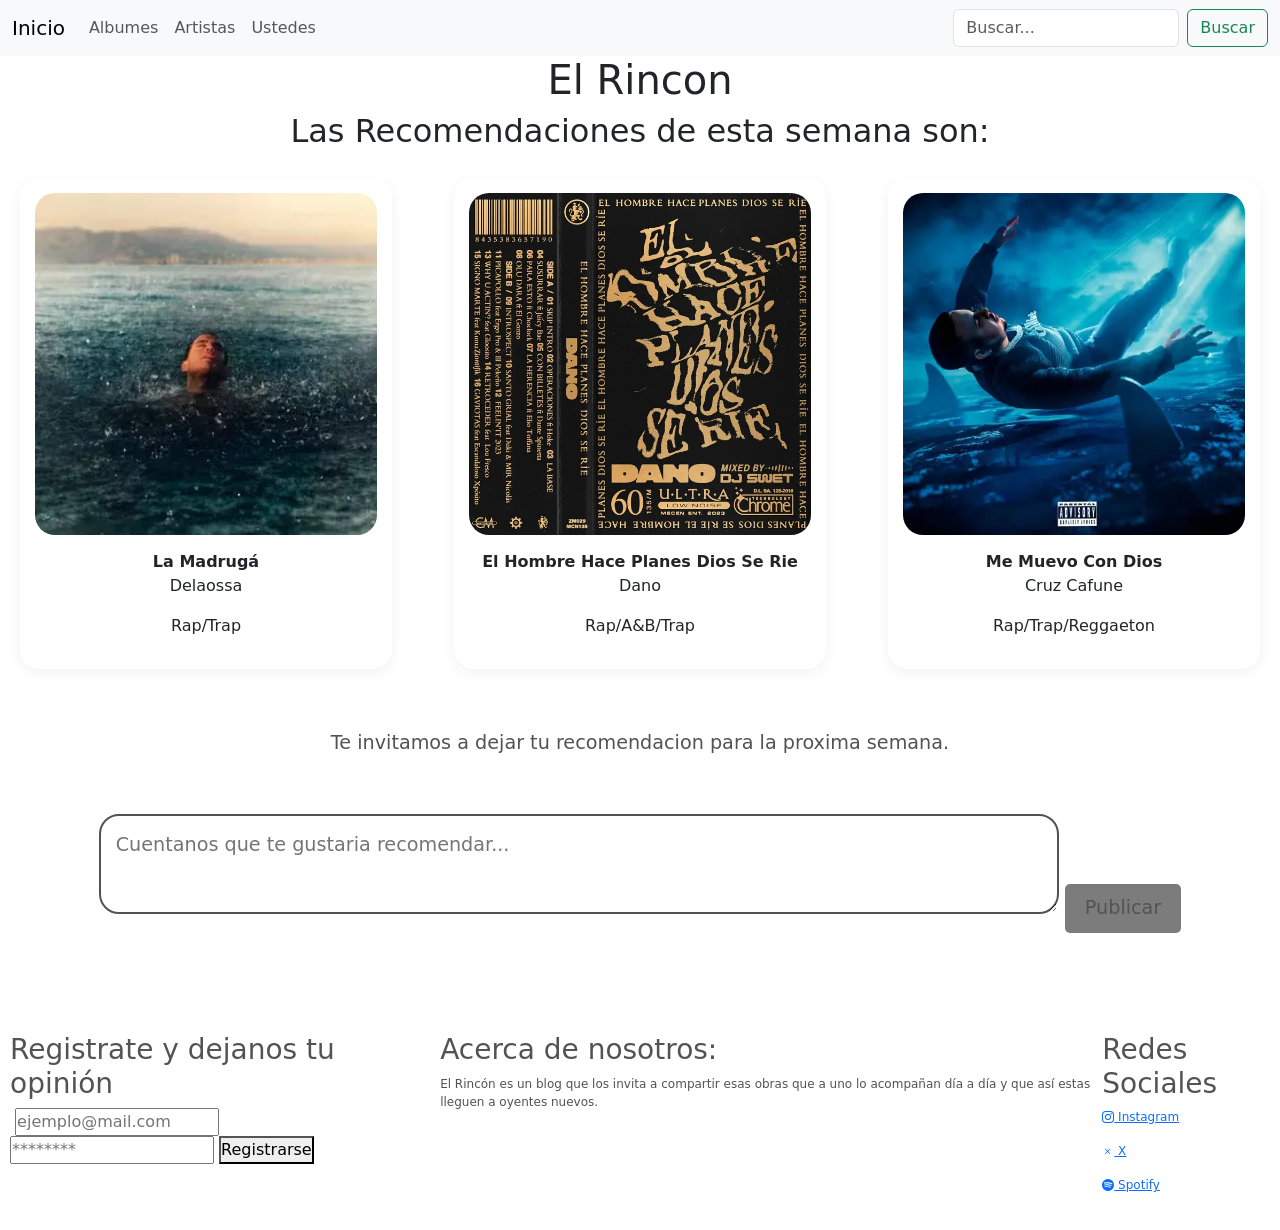
<file: index.html>
<!DOCTYPE html>
<html lang="en">
<head>
    <meta charset="UTF-8">
    <meta name="viewport" content="width=device-width, initial-scale=1.0">
    <title>El Rincón</title>
    <link rel="stylesheet" href="css/main.css">
     <link href="https://cdn.jsdelivr.net/npm/bootstrap@5.3.8/dist/css/bootstrap.min.css" rel="stylesheet" integrity="sha384-sRIl4kxILFvY47J16cr9ZwB07vP4J8+LH7qKQnuqkuIAvNWLzeN8tE5YBujZqJLB" crossorigin="anonymous">
    <link rel="stylesheet" href="https://cdn.jsdelivr.net/npm/bootstrap-icons@1.11.3/font/bootstrap-icons.css">
</head>
<body>
     
        <header>
            <nav class="navbar navbar-expand-lg bg-body-tertiary">
  <div class="container-fluid">
    <a class="navbar-brand" href="index.html">Inicio</a>
    <button class="navbar-toggler" type="button" data-bs-toggle="collapse" data-bs-target="#navbarSupportedContent" aria-controls="navbarSupportedContent" aria-expanded="false" aria-label="Toggle navigation">
      <span class="navbar-toggler-icon"></span>
    </button>
    <div class="collapse navbar-collapse" id="navbarSupportedContent">
      <ul class="navbar-nav me-auto mb-2 mb-lg-0">
        <li class="nav-item">
          <a class="nav-link" href="pages/albumes.html">Albumes</a>
        </li>
      
        <li class="nav-item">
          <a class="nav-link" href="pages/artistas.html">Artistas</a>
        </li>
        <li class="nav-item">
          <a class="nav-link" aria-current="page" href="pages/ustedes.html">Ustedes</a>
        </li>
      </ul>
      <form class="d-flex" role="search">
        <input class="form-control me-2" type="search" placeholder="Buscar..." aria-label="Search"/>
        <button class="btn btn-outline-success" type="submit">Buscar</button>
      </form>
    </div>
  </div>
</nav>
  
    <!-- titulo y sub titulo -->
    <h1 class="tracking-in-expand">El Rincon</h1>
    <h2 class="tracking-in-expand" >Las Recomendaciones de esta semana son:</h2>
</header>
    
<main>
 <!--albumes recomendados de la semana-->
  <section>
      <article class="album">
      <a href="pages/albumes/dela.html"><img src="img/dela.webp" alt="Album de Delaossa"> </a>
      <strong>La Madrugá</strong>
      <p>Delaossa</p>
      <p>Rap/Trap</p>
      </article>

      <article class="album">
      <a href="pages/albumes/dano.html"><img src="img/dano.webp" alt="Album de Dano"></a>
      <strong>El Hombre Hace Planes Dios Se Rie </strong>
      <p>Dano</p>
      <p>Rap/A&B/Trap</p>
    </article>
       <article class="album"> 
      <a href="pages/albumes/cruz.html"><img src="img/cruz.webp" alt="Album de Cafune"></a>
      <strong>Me Muevo Con Dios</strong>
      <p>Cruz Cafune</p>
      <p>Rap/Trap/Reggaeton</p>
  </article>
  </section>
</main> 

<div class="comentarios"> 
<p> Te invitamos a dejar tu recomendacion para la proxima semana. </p>
      
 <form class="comentarios">
 <textarea placeholder="Cuentanos que te gustaria recomendar... "></textarea>
 <button>Publicar</button>
</form>
</div>

<!-- Pie de pagina --> 
<footer>

  <div class="registro">
  <h3>Registrate y dejanos tu opinión</h3>
  <label for="email"></label>
  <input type="email" id="email" name="email" placeholder="ejemplo@mail.com" required>
  <label for="password"></label>
  <input type="password" id="password" name="password" placeholder="********" required>

  <button type="submit">Registrarse</button>
      </div>

</div>
<div class="info">
<h3>Acerca de nosotros:</h3>
<p>El Rincón es un blog que los invita a compartir esas obras que a uno lo acompañan día a día y que así estas lleguen a oyentes nuevos.
</p>
</div>
<div class="redes-sociales">
    <h3> Redes Sociales</h3 >
 <p>
  <a href="https://www.instagram.com/nach.ve" target="_blank">
<i class="bi bi-instagram"></i> Instagram
</a>
 </p>   
<p>
  <a href="https://x.com/veliznacho" target="_blank">
 <i class="bi bi-x"></i> X
</a>
</p>
<p> 
  <a href="https://open.spotify.com/intl-es/album/3Au0IW8JlUTwsvT4Ym6yL7?si=LstodeD1QRaUoXpnEcf9bw" target="_blank">
<i class="bi bi-spotify"></i> Spotify
</a>
</p>

</div>
</footer> 
 <script src="https://cdn.jsdelivr.net/npm/bootstrap@5.3.8/dist/js/bootstrap.bundle.min.js" integrity="sha384-FKyoEForCGlyvwx9Hj09JcYn3nv7wiPVlz7YYwJrWVcXK/BmnVDxM+D2scQbITxI" crossorigin="anonymous"></script>
</body>
</html>
</file>
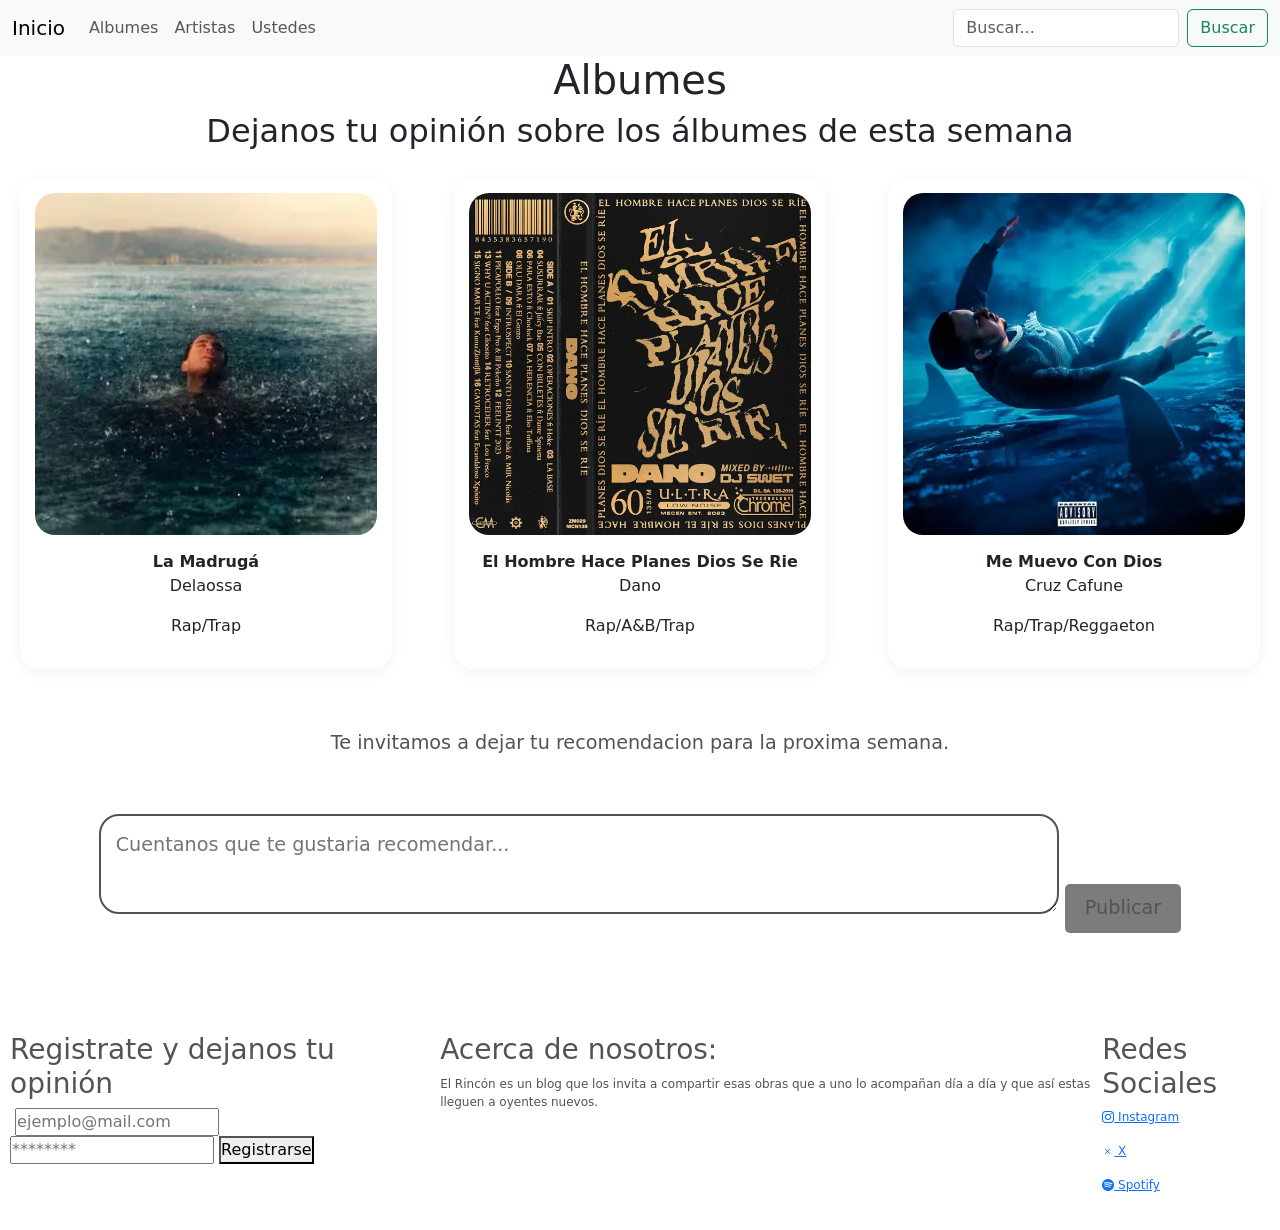
<file: pages/albumes.html>
<!DOCTYPE html>
<html lang="en">
<head>
    <meta charset="UTF-8">
    <meta name="viewport" content="width=device-width, initial-scale=1.0">
    <title>El Rincón</title> 
         <link rel="stylesheet" href="../css/main.css"> 
    <link href="https://cdn.jsdelivr.net/npm/bootstrap@5.3.8/dist/css/bootstrap.min.css" rel="stylesheet" integrity="sha384-sRIl4kxILFvY47J16cr9ZwB07vP4J8+LH7qKQnuqkuIAvNWLzeN8tE5YBujZqJLB" crossorigin="anonymous">
          <link rel="stylesheet" href="https://cdn.jsdelivr.net/npm/bootstrap-icons@1.11.3/font/bootstrap-icons.css">

</head>
<body>
        <header>
         <nav class="navbar navbar-expand-lg bg-body-tertiary">
  <div class="container-fluid">
    <a class="navbar-brand" href="../index.html">Inicio</a>
    <button class="navbar-toggler" type="button" data-bs-toggle="collapse" data-bs-target="#navbarSupportedContent" aria-controls="navbarSupportedContent" aria-expanded="false" aria-label="Toggle navigation">
      <span class="navbar-toggler-icon"></span>
    </button>
    <div class="collapse navbar-collapse" id="navbarSupportedContent">
      <ul class="navbar-nav me-auto mb-2 mb-lg-0">
        <li class="nav-item">
          <a class="nav-link" href="albumes.html">Albumes</a>
        </li>
      
        <li class="nav-item">
          <a class="nav-link" href="artistas.html">Artistas</a>
        </li>
        <li class="nav-item">
          <a class="nav-link" aria-current="page" href="ustedes.html">Ustedes</a>
        </li>
      </ul>
      <form class="d-flex" role="search">
        <input class="form-control me-2" type="search" placeholder="Buscar..." aria-label="Search"/>
        <button class="btn btn-outline-success" type="submit">Buscar</button>
      </form>
    </div>
  </div>
</nav>
    <h1  class="tracking-in-expand">Albumes</h1>
    <h2 class="tracking-in-expand"  >Dejanos tu opinión sobre los álbumes de esta semana</h2>
</header>
    
<main>
 <!--albumes recomendados de la semana-->
  <section>
      <article class="album">
      <a href="albumes/dela.html"><img src="../img/dela.webp" alt="Album de Delaossa"> </a>
      <strong>La Madrugá</strong>
      <p>Delaossa</p>
      <p>Rap/Trap</p>
      </article>

      <article class="album">
      <a href="albumes/dano.html"><img src="../img/dano.webp" alt="Album de Dano"></a>
      <strong>El Hombre Hace Planes Dios Se Rie </strong>
      <p>Dano</p>
      <p>Rap/A&B/Trap</p>
    </article>
       <article class="album"> 
      <a href="albumes/cruz.html"><img src="../img/cruz.webp" alt="Album de Cafune"></a>
      <strong>Me Muevo Con Dios</strong>
      <p>Cruz Cafune</p>
      <p>Rap/Trap/Reggaeton</p>
  </article>
  </section>
</main> 

<div class="comentarios"> 
<p> Te invitamos a dejar tu recomendacion para la proxima semana. </p>
      
 <form class="comentarios">
 <textarea placeholder="Cuentanos que te gustaria recomendar... "></textarea>
 <button>Publicar</button>
</form>
</div>

<!-- Pie de pagina --> 
<footer>

  <div class="registro">
  <h3>Registrate y dejanos tu opinión</h3>
  <label for="email"></label>
  <input type="email" id="email" name="email" placeholder="ejemplo@mail.com" required>
  <label for="password"></label>
  <input type="password" id="password" name="password" placeholder="********" required>

  <button type="submit">Registrarse</button>
      </div>

</div>
<div class="info">
<h3>Acerca de nosotros:</h3>
<p>El Rincón es un blog que los invita a compartir esas obras que a uno lo acompañan día a día y que así estas lleguen a oyentes nuevos.
</p>
</div>
<div class="redes-sociales">
    <h3> Redes Sociales</h3 >
 <p>
  <a href="https://www.instagram.com/nach.ve" target="_blank">
<i class="bi bi-instagram"></i> Instagram
</a>
 </p>   
<p>
  <a href="https://x.com/veliznacho" target="_blank">
 <i class="bi bi-x"></i> X
</a>
</p>
<p> 
  <a href="https://open.spotify.com/intl-es/album/3Au0IW8JlUTwsvT4Ym6yL7?si=LstodeD1QRaUoXpnEcf9bw" target="_blank">
<i class="bi bi-spotify"></i> Spotify
</a>
</p>

</div>
</footer> 
 <script src="https://cdn.jsdelivr.net/npm/bootstrap@5.3.8/dist/js/bootstrap.bundle.min.js" integrity="sha384-FKyoEForCGlyvwx9Hj09JcYn3nv7wiPVlz7YYwJrWVcXK/BmnVDxM+D2scQbITxI" crossorigin="anonymous"></script>
</body>
</html>
</file>
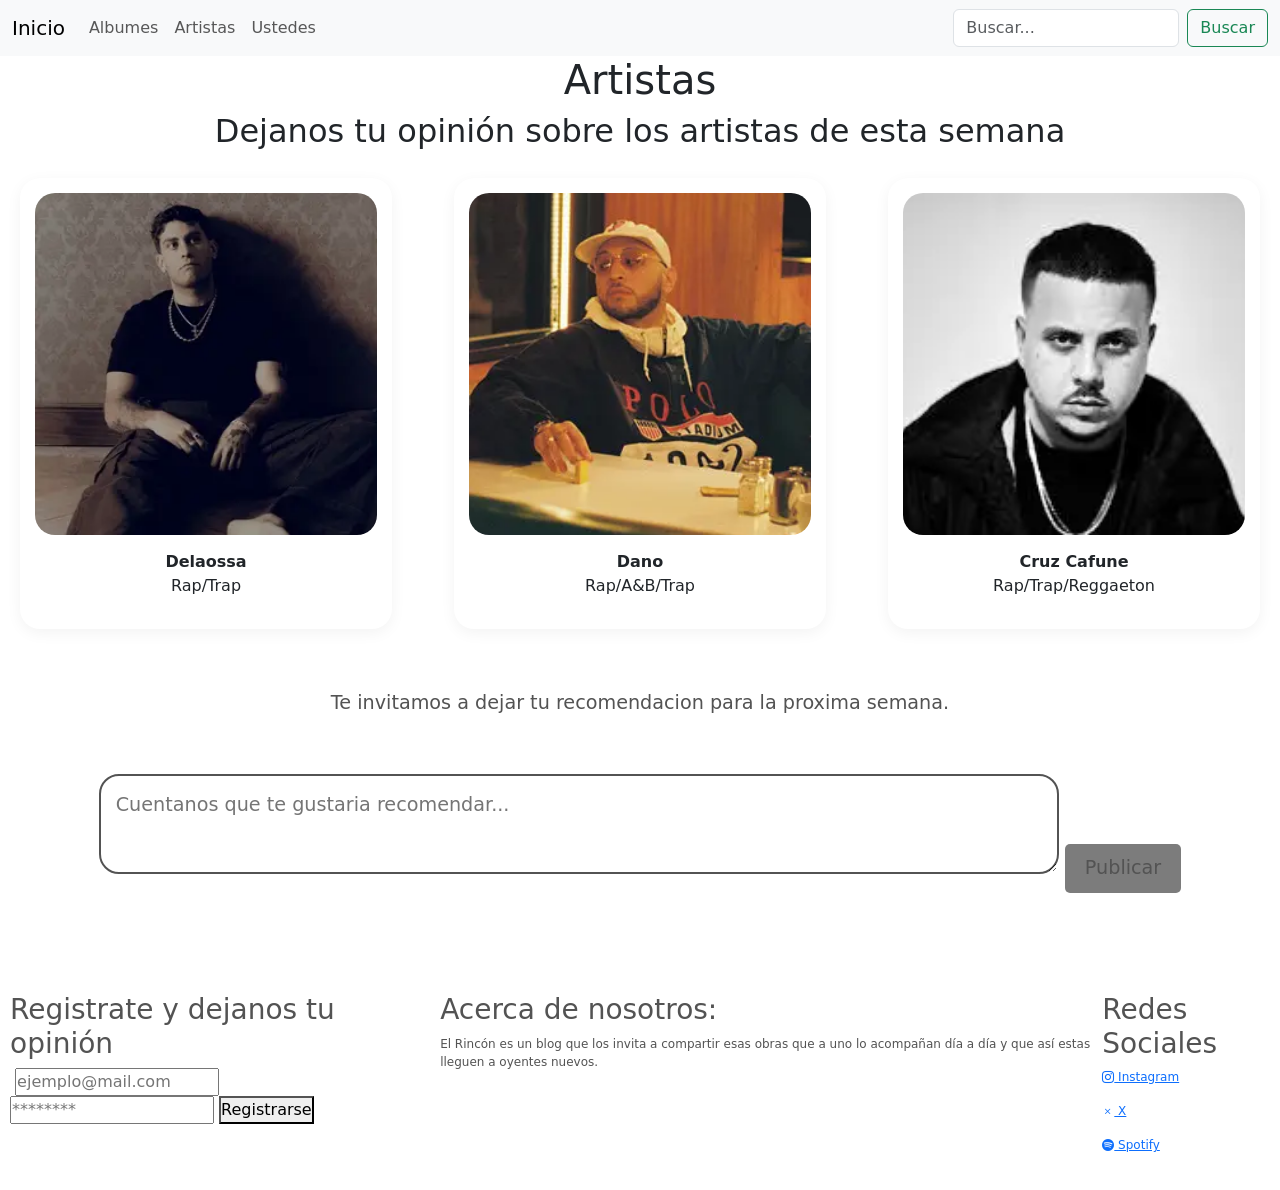
<file: pages/artistas.html>
<!DOCTYPE html>
<html lang="en">
<head>
    <meta charset="UTF-8">
    <meta name="viewport" content="width=device-width, initial-scale=1.0">
    <title>El Rincón</title> 
       <link rel="stylesheet" href="../css/main.css"> 
       <link href="https://cdn.jsdelivr.net/npm/bootstrap@5.3.8/dist/css/bootstrap.min.css" rel="stylesheet" integrity="sha384-sRIl4kxILFvY47J16cr9ZwB07vP4J8+LH7qKQnuqkuIAvNWLzeN8tE5YBujZqJLB" crossorigin="anonymous">
       <link rel="stylesheet" href="https://cdn.jsdelivr.net/npm/bootstrap-icons@1.11.3/font/bootstrap-icons.css">
   
</head>
<body>
        <header>
            <nav class="navbar navbar-expand-lg bg-body-tertiary">
  <div class="container-fluid">
    <a class="navbar-brand" href="../index.html">Inicio</a>
    <button class="navbar-toggler" type="button" data-bs-toggle="collapse" data-bs-target="#navbarSupportedContent" aria-controls="navbarSupportedContent" aria-expanded="false" aria-label="Toggle navigation">
      <span class="navbar-toggler-icon"></span>
    </button>
    <div class="collapse navbar-collapse" id="navbarSupportedContent">
      <ul class="navbar-nav me-auto mb-2 mb-lg-0">
        <li class="nav-item">
          <a class="nav-link" href="albumes.html">Albumes</a>
        </li>
      
        <li class="nav-item">
          <a class="nav-link" href="artistas.html">Artistas</a>
        </li>
        <li class="nav-item">
          <a class="nav-link" aria-current="page" href="ustedes.html">Ustedes</a>
        </li>
      </ul>
      <form class="d-flex" role="search">
        <input class="form-control me-2" type="search" placeholder="Buscar..." aria-label="Search"/>
        <button class="btn btn-outline-success" type="submit">Buscar</button>
      </form>
    </div>
  </div>
</nav>
  
    <h1 class="tracking-in-expand">Artistas</h1>
    <h2 class="tracking-in-expand">Dejanos tu opinión sobre los artistas de esta semana</h2>
</header>
    
<main>
 <!--albumes recomendados de la semana-->
  <section>
      <article class="artista">
      <a href="artistas/delaossa.html"><img src="../img/delaossa.webp" alt="perfil de Delaossa"> </a>
      <strong>Delaossa</strong>
      <p>Rap/Trap</p>
      </article>

      <article class="artista">
      <a href="artistas/dano.html"><img src="../img/artistadano.webp" alt="perfil de Dano"></a>
      <strong>Dano</strong>
      <p>Rap/A&B/Trap</p>
    </article>
       <article class="artista"> 
      <a href="artistas/cruzcafune.html"><img src="../img/cruzcafune.webp" alt="perfil de Cruz Cafune"></a>
      <strong>Cruz Cafune</strong>
     
      <p>Rap/Trap/Reggaeton</p>
  </article>
  </section>
</main> 

<div class="comentarios"> 
<p> Te invitamos a dejar tu recomendacion para la proxima semana. </p>
      
 <form class="comentarios">
 <textarea placeholder="Cuentanos que te gustaria recomendar... "></textarea>
 <button>Publicar</button>
</form>
</div>

<!-- Pie de pagina --> 
<footer>

  <div class="registro">
  <h3>Registrate y dejanos tu opinión</h3>
  <label for="email"></label>
  <input type="email" id="email" name="email" placeholder="ejemplo@mail.com" required>
  <label for="password"></label>
  <input type="password" id="password" name="password" placeholder="********" required>

  <button type="submit">Registrarse</button>
      </div>

</div>
<div class="info">
<h3>Acerca de nosotros:</h3>
<p>El Rincón es un blog que los invita a compartir esas obras que a uno lo acompañan día a día y que así estas lleguen a oyentes nuevos.
</p>
</div>
<div class="redes-sociales">
    <h3> Redes Sociales</h3 >
 <p>
  <a href="https://www.instagram.com/nach.ve" target="_blank">
<i class="bi bi-instagram"></i> Instagram
</a>
 </p>   
<p>
  <a href="https://x.com/veliznacho" target="_blank">
 <i class="bi bi-x"></i> X
</a>
</p>
<p> 
  <a href="https://open.spotify.com/intl-es/album/3Au0IW8JlUTwsvT4Ym6yL7?si=LstodeD1QRaUoXpnEcf9bw" target="_blank">
<i class="bi bi-spotify"></i> Spotify
</a>
</p>

</div>
</footer> 
 <script src="https://cdn.jsdelivr.net/npm/bootstrap@5.3.8/dist/js/bootstrap.bundle.min.js" integrity="sha384-FKyoEForCGlyvwx9Hj09JcYn3nv7wiPVlz7YYwJrWVcXK/BmnVDxM+D2scQbITxI" crossorigin="anonymous"></script>
</body>
</html>
</file>
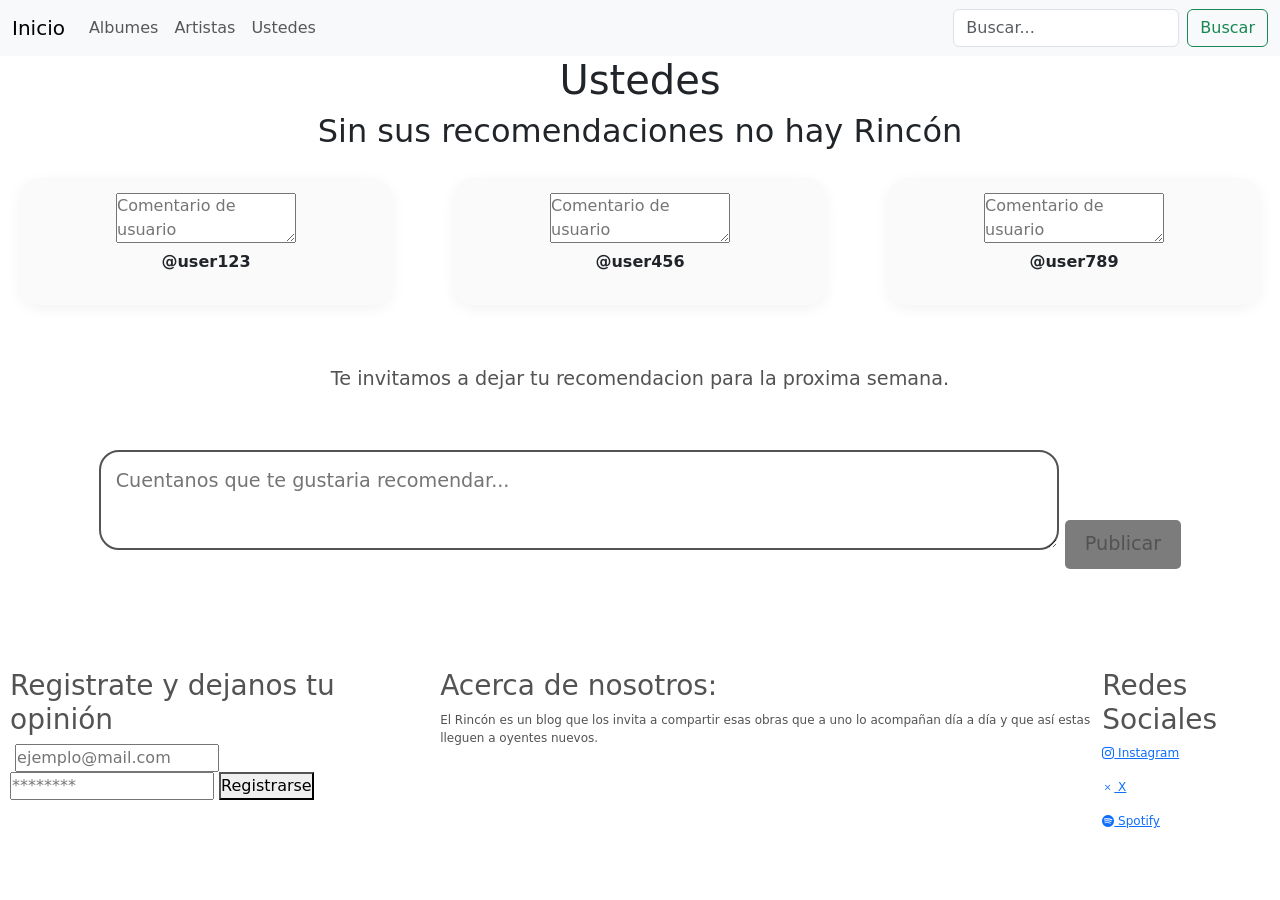
<file: pages/ustedes.html>
<!DOCTYPE html>
<html lang="en">
<head>
    <meta charset="UTF-8">
    <meta name="viewport" content="width=device-width, initial-scale=1.0">
    <title>El Rincón</title>
     <link rel="stylesheet" href="../css/main.css"> 
    <link href="https://cdn.jsdelivr.net/npm/bootstrap@5.3.8/dist/css/bootstrap.min.css" rel="stylesheet" integrity="sha384-sRIl4kxILFvY47J16cr9ZwB07vP4J8+LH7qKQnuqkuIAvNWLzeN8tE5YBujZqJLB" crossorigin="anonymous">
    <link rel="stylesheet" href="https://cdn.jsdelivr.net/npm/bootstrap-icons@1.11.3/font/bootstrap-icons.css">
</head>
<body>
        <header>
    <nav class="navbar navbar-expand-lg bg-body-tertiary">
  <div class="container-fluid">
    <a class="navbar-brand" href="../index.html">Inicio</a>
    <button class="navbar-toggler" type="button" data-bs-toggle="collapse" data-bs-target="#navbarSupportedContent" aria-controls="navbarSupportedContent" aria-expanded="false" aria-label="Toggle navigation">
      <span class="navbar-toggler-icon"></span>
    </button>
    <div class="collapse navbar-collapse" id="navbarSupportedContent">
      <ul class="navbar-nav me-auto mb-2 mb-lg-0">
        <li class="nav-item">
          <a class="nav-link" href="albumes.html">Albumes</a>
        </li>
      
        <li class="nav-item">
          <a class="nav-link" href="artistas.html">Artistas</a>
        </li>
        <li class="nav-item">
          <a class="nav-link" aria-current="page" href="ustedes.html">Ustedes</a>
        </li>
      </ul>
      <form class="d-flex" role="search">
        <input class="form-control me-2" type="search" placeholder="Buscar..." aria-label="Search"/>
        <button class="btn btn-outline-success" type="submit">Buscar</button>
      </form>
    </div>
  </div>
</nav>
    <h1 class="tracking-in-expand">Ustedes</h1>
    <h2 class="tracking-in-expand">Sin sus recomendaciones no hay Rincón</h2>
</header>
    
<main>
 <!--recomendaciones de usuarios-->
  <section>
      <article class="comentarios-usuarios">
      <textarea placeholder="Comentario de usuario"></textarea>
      <p> <strong>@user123</strong> </p>
      </article>

     <article class="comentarios-usuarios">
      <textarea placeholder="Comentario de usuario"></textarea>
      <p> <strong>@user456</strong> </p>
      </article>

      <article class="comentarios-usuarios">
      <textarea placeholder="Comentario de usuario"></textarea>
      <p> <strong>@user789</strong> </p>
      </article>


  </section>
</main> 

<div class="comentarios"> 
<p> Te invitamos a dejar tu recomendacion para la proxima semana. </p>
      
 <form class="comentarios">
 <textarea placeholder="Cuentanos que te gustaria recomendar... "></textarea>
 <button>Publicar</button>
</form>
</div>

<!-- Pie de pagina --> 
<footer>

  <div class="registro">
  <h3>Registrate y dejanos tu opinión</h3>
  <label for="email"></label>
  <input type="email" id="email" name="email" placeholder="ejemplo@mail.com" required>
  <label for="password"></label>
  <input type="password" id="password" name="password" placeholder="********" required>

  <button type="submit">Registrarse</button>
      </div>

</div>
<div class="info">
<h3>Acerca de nosotros:</h3>
<p>El Rincón es un blog que los invita a compartir esas obras que a uno lo acompañan día a día y que así estas lleguen a oyentes nuevos.
</p>
</div>
<div class="redes-sociales">
    <h3> Redes Sociales</h3 >
 <p>
  <a href="https://www.instagram.com/nach.ve" target="_blank">
<i class="bi bi-instagram"></i> Instagram
</a>
 </p>   
<p>
  <a href="https://x.com/veliznacho" target="_blank">
 <i class="bi bi-x"></i> X
</a>
</p>
<p> 
  <a href="https://open.spotify.com/intl-es/album/3Au0IW8JlUTwsvT4Ym6yL7?si=LstodeD1QRaUoXpnEcf9bw" target="_blank">
<i class="bi bi-spotify"></i> Spotify
</a>
</p>

</div>
</footer> 
 <script src="https://cdn.jsdelivr.net/npm/bootstrap@5.3.8/dist/js/bootstrap.bundle.min.js" integrity="sha384-FKyoEForCGlyvwx9Hj09JcYn3nv7wiPVlz7YYwJrWVcXK/BmnVDxM+D2scQbITxI" crossorigin="anonymous"></script>
</body>
</html>
</file>
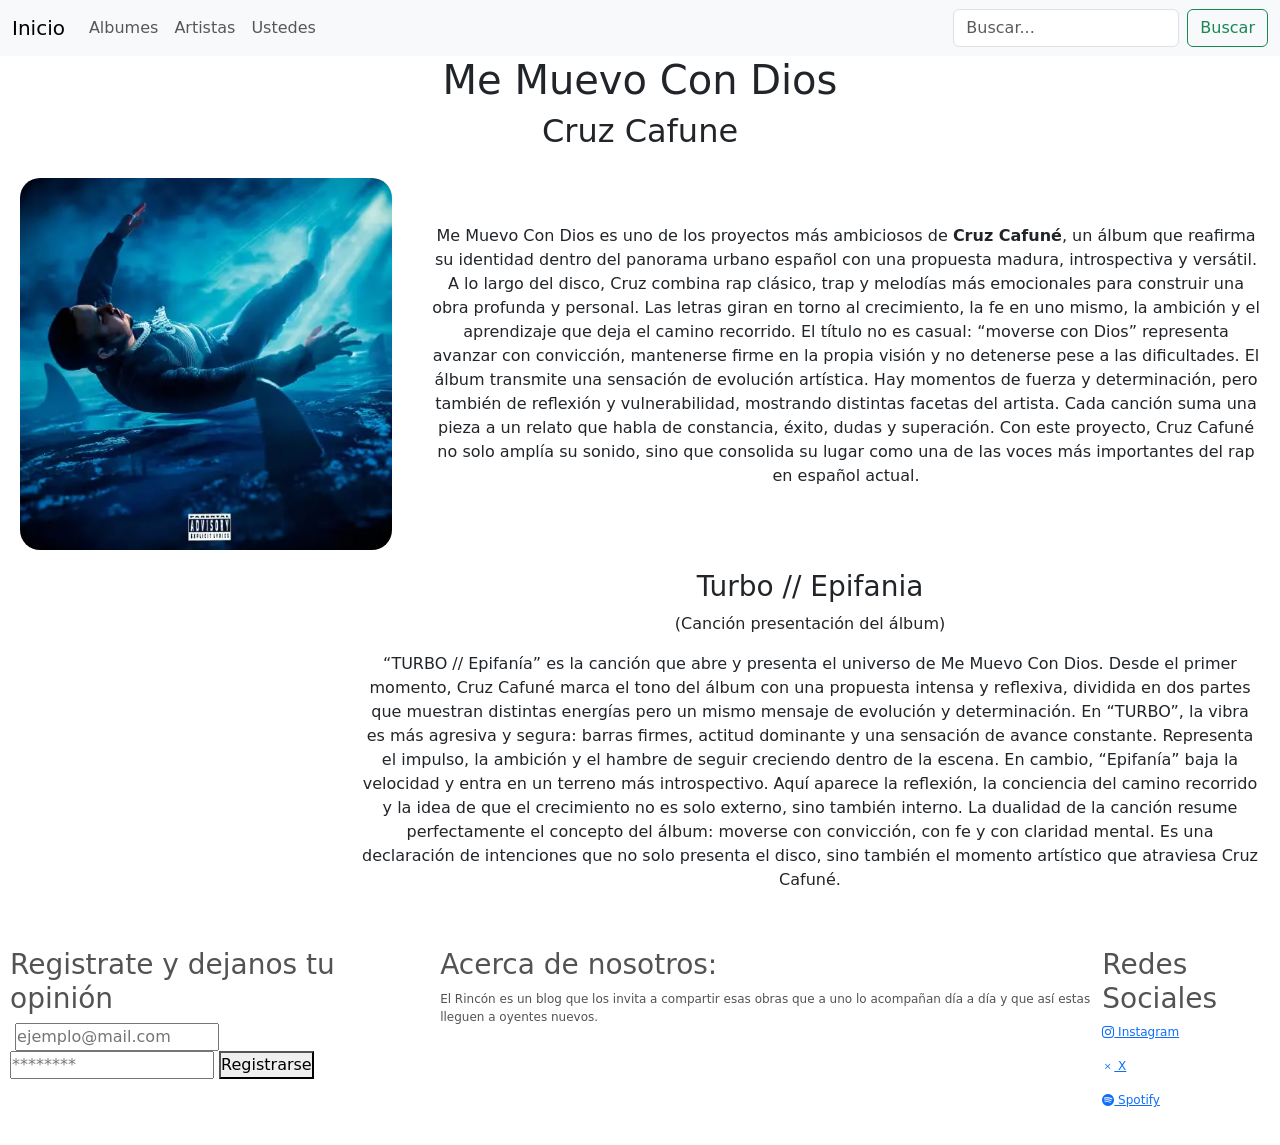
<file: pages/albumes/cruz.html>
<!DOCTYPE html>
<html lang="en">
<head>
    <meta charset="UTF-8">
    <meta name="viewport" content="width=device-width, initial-scale=1.0">
    <title>El Rincon</title> 
    <link rel="stylesheet" href="../../css/main.css">
    <link href="https://cdn.jsdelivr.net/npm/bootstrap@5.3.8/dist/css/bootstrap.min.css" rel="stylesheet" integrity="sha384-sRIl4kxILFvY47J16cr9ZwB07vP4J8+LH7qKQnuqkuIAvNWLzeN8tE5YBujZqJLB" crossorigin="anonymous">
          <link rel="stylesheet" href="https://cdn.jsdelivr.net/npm/bootstrap-icons@1.11.3/font/bootstrap-icons.css">

</head>
<body>
  <nav class="navbar navbar-expand-lg bg-body-tertiary">
  <div class="container-fluid">
    <a class="navbar-brand" href="../../index.html">Inicio</a>
    <button class="navbar-toggler" type="button" data-bs-toggle="collapse" data-bs-target="#navbarSupportedContent" aria-controls="navbarSupportedContent" aria-expanded="false" aria-label="Toggle navigation">
      <span class="navbar-toggler-icon"></span>
    </button>
    <div class="collapse navbar-collapse" id="navbarSupportedContent">
      <ul class="navbar-nav me-auto mb-2 mb-lg-0">
        <li class="nav-item">
          <a class="nav-link" href="../albumes.html">Albumes</a>
        </li>
      
        <li class="nav-item">
          <a class="nav-link" href="../artistas.html">Artistas</a>
        </li>
        <li class="nav-item">
          <a class="nav-link" aria-current="page" href="../ustedes.html">Ustedes</a>
        </li>
      </ul>
      <form class="d-flex" role="search">
        <input class="form-control me-2" type="search" placeholder="Buscar..." aria-label="Search"/>
        <button class="btn btn-outline-success" type="submit">Buscar</button>
      </form>
    </div>
  </div>
</nav>

</nav>

  <header class="page-album">
    <h1 class="tracking-in-expand">Me Muevo Con Dios</h1>
    <h2 class="tracking-in-expand">Cruz Cafune</h2>
  </header>
<main>
  <section class="page-album">
  <!-- Portada de album y texto presentacion --> 

    <div class="info-album">

      <img src="../../img/cruz.webp"
           alt="Portada del álbum Me Muevo Con Dios de Cruz Cafune">

      <div class="texto-album">
        <p>
          Me Muevo Con Dios es uno de los proyectos más ambiciosos de <strong>Cruz Cafuné</strong>, un álbum que reafirma su identidad dentro del panorama urbano español con una propuesta madura, introspectiva y versátil.
A lo largo del disco, Cruz combina rap clásico, trap y melodías más emocionales para construir una obra profunda y personal. Las letras giran en torno al crecimiento, la fe en uno mismo, la ambición y el aprendizaje que deja el camino recorrido. El título no es casual: “moverse con Dios” representa avanzar con convicción, mantenerse firme en la propia visión y no detenerse pese a las dificultades.
El álbum transmite una sensación de evolución artística. Hay momentos de fuerza y determinación, pero también de reflexión y vulnerabilidad, mostrando distintas facetas del artista. Cada canción suma una pieza a un relato que habla de constancia, éxito, dudas y superación.
Con este proyecto, Cruz Cafuné no solo amplía su sonido, sino que consolida su lugar como una de las voces más importantes del rap en español actual.
      </div>

    </div>
<!-- video y texto presentacion --> 
    <div class="info-album">

      <iframe  
      src="https://www.youtube.com/embed/1Gug_Ezff0M?si=leKX_pK40feYtrJD" 
      title="YouTube video player" 
      frameborder="0" 
      allow="accelerometer; autoplay; clipboard-write; encrypted-media; gyroscope; picture-in-picture; web-share" 
      referrerpolicy="strict-origin-when-cross-origin" 
      allowfullscreen>

      </iframe>

      <div class="texto-video">
        <h3>Turbo // Epifania</h3>
        <p class="subtitulo">(Canción presentación del álbum)</p>

        <p>
     “TURBO // Epifanía” es la canción que abre y presenta el universo de Me Muevo Con Dios. Desde el primer momento, Cruz Cafuné marca el tono del álbum con una propuesta intensa y reflexiva, dividida en dos partes que muestran distintas energías pero un mismo mensaje de evolución y determinación.
En “TURBO”, la vibra es más agresiva y segura: barras firmes, actitud dominante y una sensación de avance constante. Representa el impulso, la ambición y el hambre de seguir creciendo dentro de la escena.
En cambio, “Epifanía” baja la velocidad y entra en un terreno más introspectivo. Aquí aparece la reflexión, la conciencia del camino recorrido y la idea de que el crecimiento no es solo externo, sino también interno.
La dualidad de la canción resume perfectamente el concepto del álbum: moverse con convicción, con fe y con claridad mental. Es una declaración de intenciones que no solo presenta el disco, sino también el momento artístico que atraviesa Cruz Cafuné.
        </p>
      </div>

    </div>

  </section>
</main>
<!-- Pie de pagina --> 
<footer>

  <div class="registro">
  <h3>Registrate y dejanos tu opinión</h3>
  <label for="email"></label>
  <input type="email" id="email" name="email" placeholder="ejemplo@mail.com" required>
  <label for="password"></label>
  <input type="password" id="password" name="password" placeholder="********" required>

  <button type="submit">Registrarse</button>
      </div>

</div>
<div class="info">
<h3>Acerca de nosotros:</h3>
<p>El Rincón es un blog que los invita a compartir esas obras que a uno lo acompañan día a día y que así estas lleguen a oyentes nuevos.
</p>
</div>
<div class="redes-sociales">
    <h3> Redes Sociales</h3 >
 <p>
  <a href="https://www.instagram.com/nach.ve" target="_blank">
<i class="bi bi-instagram"></i> Instagram
</a>
 </p>   
<p>
  <a href="https://x.com/veliznacho" target="_blank">
 <i class="bi bi-x"></i> X
</a>
</p>
<p> 
  <a href="https://open.spotify.com/intl-es/album/3Au0IW8JlUTwsvT4Ym6yL7?si=LstodeD1QRaUoXpnEcf9bw" target="_blank">
<i class="bi bi-spotify"></i> Spotify
</a>
</p>

</div>
</footer> 
 <script src="https://cdn.jsdelivr.net/npm/bootstrap@5.3.8/dist/js/bootstrap.bundle.min.js" integrity="sha384-FKyoEForCGlyvwx9Hj09JcYn3nv7wiPVlz7YYwJrWVcXK/BmnVDxM+D2scQbITxI" crossorigin="anonymous"></script>
</body>
</html>
</file>
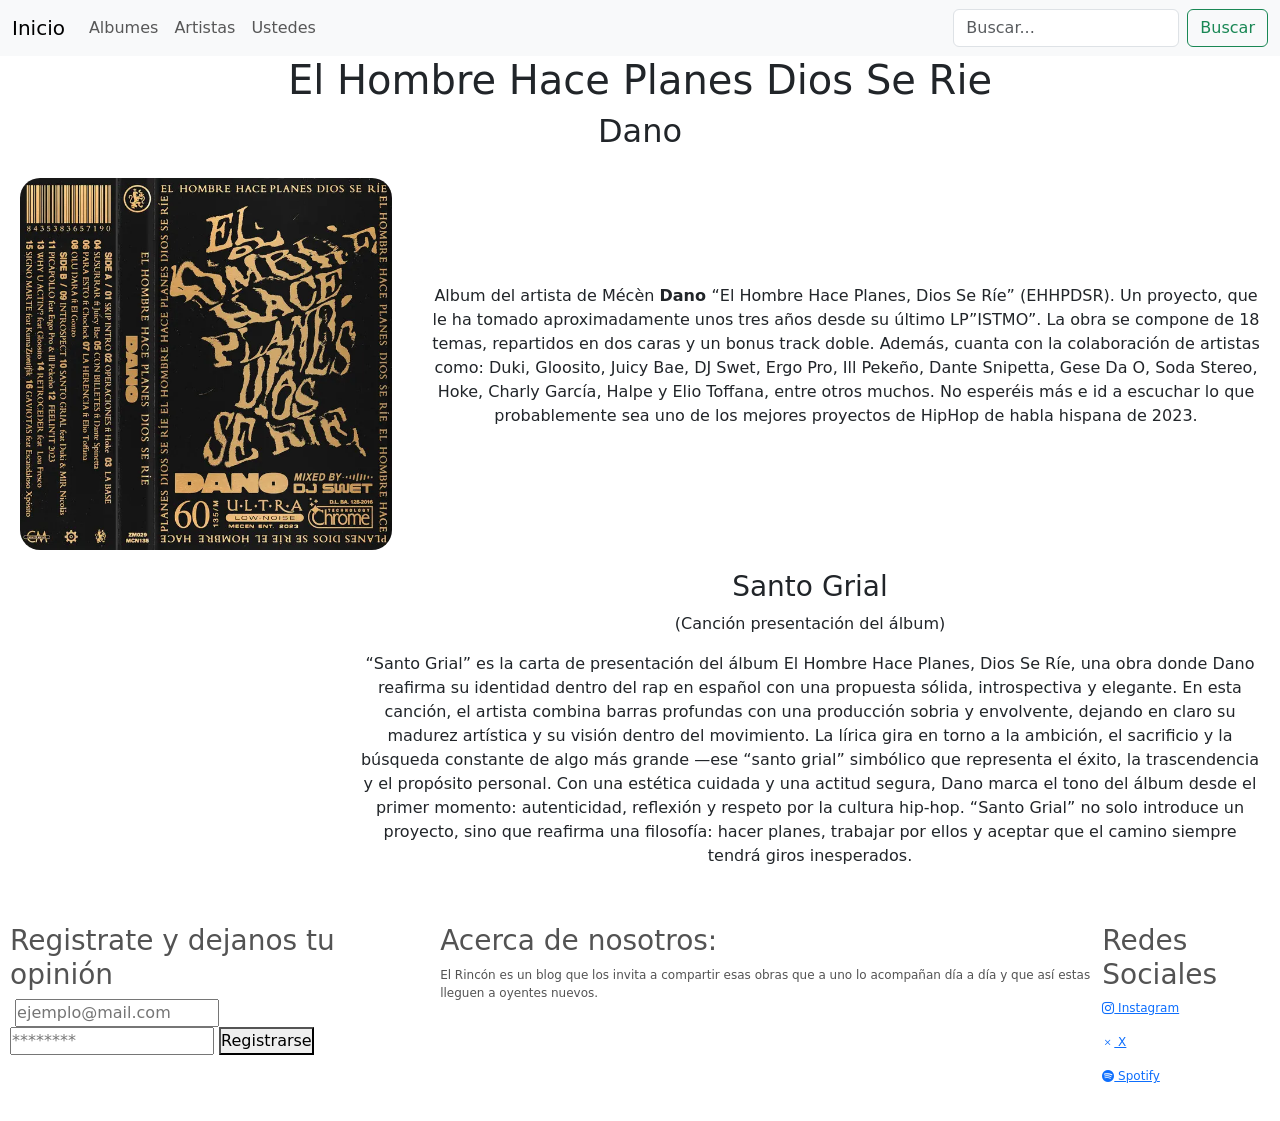
<file: pages/albumes/dano.html>
<!DOCTYPE html>
<html lang="en">
<head>
    <meta charset="UTF-8">
    <meta name="viewport" content="width=device-width, initial-scale=1.0">
    <title>El Rincon</title>    
    <link rel="stylesheet" href="../../css/main.css">
    <link href="https://cdn.jsdelivr.net/npm/bootstrap@5.3.8/dist/css/bootstrap.min.css" rel="stylesheet" integrity="sha384-sRIl4kxILFvY47J16cr9ZwB07vP4J8+LH7qKQnuqkuIAvNWLzeN8tE5YBujZqJLB" crossorigin="anonymous">
       <link rel="stylesheet" href="https://cdn.jsdelivr.net/npm/bootstrap-icons@1.11.3/font/bootstrap-icons.css">

  </head>
<body>
  <nav class="navbar navbar-expand-lg bg-body-tertiary">
  <div class="container-fluid">
    <a class="navbar-brand" href="../../index.html">Inicio</a>
    <button class="navbar-toggler" type="button" data-bs-toggle="collapse" data-bs-target="#navbarSupportedContent" aria-controls="navbarSupportedContent" aria-expanded="false" aria-label="Toggle navigation">
      <span class="navbar-toggler-icon"></span>
    </button>
    <div class="collapse navbar-collapse" id="navbarSupportedContent">
      <ul class="navbar-nav me-auto mb-2 mb-lg-0">
        <li class="nav-item">
          <a class="nav-link" href="../albumes.html">Albumes</a>
        </li>
      
        <li class="nav-item">
          <a class="nav-link" href="../artistas.html">Artistas</a>
        </li>
        <li class="nav-item">
          <a class="nav-link" aria-current="page" href="../ustedes.html">Ustedes</a>
        </li>
      </ul>
      <form class="d-flex" role="search">
        <input class="form-control me-2" type="search" placeholder="Buscar..." aria-label="Search"/>
        <button class="btn btn-outline-success" type="submit">Buscar</button>
      </form>
    </div>
  </div>
</nav>


  <header class="page-album">
    <h1 class="tracking-in-expand">El Hombre Hace Planes Dios Se Rie</h1>
    <h2 class="tracking-in-expand">Dano</h2>
  </header>
<main>
   

  <section class="page-album">
 <!-- Portada de album y texto presentacion --> 
    <div class="info-album">

      <img src="../../img/dano.webp"
           alt="Portada del álbum El Hombre Hace Planes Dios Se Rie de Dano">

      <div class="texto-album">
        <p>
           Album del artista de Mécèn <strong> Dano </strong> “El Hombre Hace Planes, Dios Se Ríe” (EHHPDSR).
Un proyecto, que le ha tomado aproximadamente unos tres años desde su último LP”ISTMO”.
La obra se compone de 18 temas, repartidos en dos caras y un bonus track doble.
Además, cuanta con la colaboración de artistas como: Duki, Gloosito, Juicy Bae, DJ Swet, Ergo Pro, Ill Pekeño, Dante Snipetta, Gese Da O, Soda Stereo, Hoke, Charly García, Halpe y Elio Toffana, entre otros muchos.

No esperéis más e id a escuchar lo que probablemente sea uno de los mejores proyectos de HipHop de habla hispana de 2023.
        </p>
      </div>

    </div>
<!-- video y texto presentacion --> 

    <div class="info-album">

      <iframe 
      src="https://www.youtube.com/embed/ZclzN7R_mmE?si=s1Stf8Zw0NSs_vnm" 
      title="YouTube video player" 
      frameborder="0" 
      allow="accelerometer; autoplay; clipboard-write; encrypted-media; gyroscope; picture-in-picture; web-share"
       referrerpolicy="strict-origin-when-cross-origin" 
      allowfullscreen>
    </iframe>

      <div class="texto-video">
        <h3>Santo Grial</h3>
        <p class="subtitulo">(Canción presentación del álbum)</p>

        <p>
         “Santo Grial” es la carta de presentación del álbum El Hombre Hace Planes, Dios Se Ríe, una obra donde Dano reafirma su identidad dentro del rap en español con una propuesta sólida, introspectiva y elegante.

En esta canción, el artista combina barras profundas con una producción sobria y envolvente, dejando en claro su madurez artística y su visión dentro del movimiento. La lírica gira en torno a la ambición, el sacrificio y la búsqueda constante de algo más grande —ese “santo grial” simbólico que representa el éxito, la trascendencia y el propósito personal.

Con una estética cuidada y una actitud segura, Dano marca el tono del álbum desde el primer momento: autenticidad, reflexión y respeto por la cultura hip-hop. “Santo Grial” no solo introduce un proyecto, sino que reafirma una filosofía: hacer planes, trabajar por ellos y aceptar que el camino siempre tendrá giros inesperados.
        </p>
      </div>

    </div>

  </section>
</main>
<!-- Pie de pagina --> 
<footer>

  <div class="registro">
  <h3>Registrate y dejanos tu opinión</h3>
  <label for="email"></label>
  <input type="email" id="email" name="email" placeholder="ejemplo@mail.com" required>
  <label for="password"></label>
  <input type="password" id="password" name="password" placeholder="********" required>

  <button type="submit">Registrarse</button>
      </div>

</div>
<div class="info">
<h3>Acerca de nosotros:</h3>
<p>El Rincón es un blog que los invita a compartir esas obras que a uno lo acompañan día a día y que así estas lleguen a oyentes nuevos.
</p>
</div>
<div class="redes-sociales">
    <h3> Redes Sociales</h3 >
 <p>
  <a href="https://www.instagram.com/nach.ve" target="_blank">
<i class="bi bi-instagram"></i> Instagram
</a>
 </p>   
<p>
  <a href="https://x.com/veliznacho" target="_blank">
 <i class="bi bi-x"></i> X
</a>
</p>
<p> 
  <a href="https://open.spotify.com/intl-es/album/3Au0IW8JlUTwsvT4Ym6yL7?si=LstodeD1QRaUoXpnEcf9bw" target="_blank">
<i class="bi bi-spotify"></i> Spotify
</a>
</p>

</div>
</footer> 
 <script src="https://cdn.jsdelivr.net/npm/bootstrap@5.3.8/dist/js/bootstrap.bundle.min.js" integrity="sha384-FKyoEForCGlyvwx9Hj09JcYn3nv7wiPVlz7YYwJrWVcXK/BmnVDxM+D2scQbITxI" crossorigin="anonymous"></script>
</body>
</html>
</file>
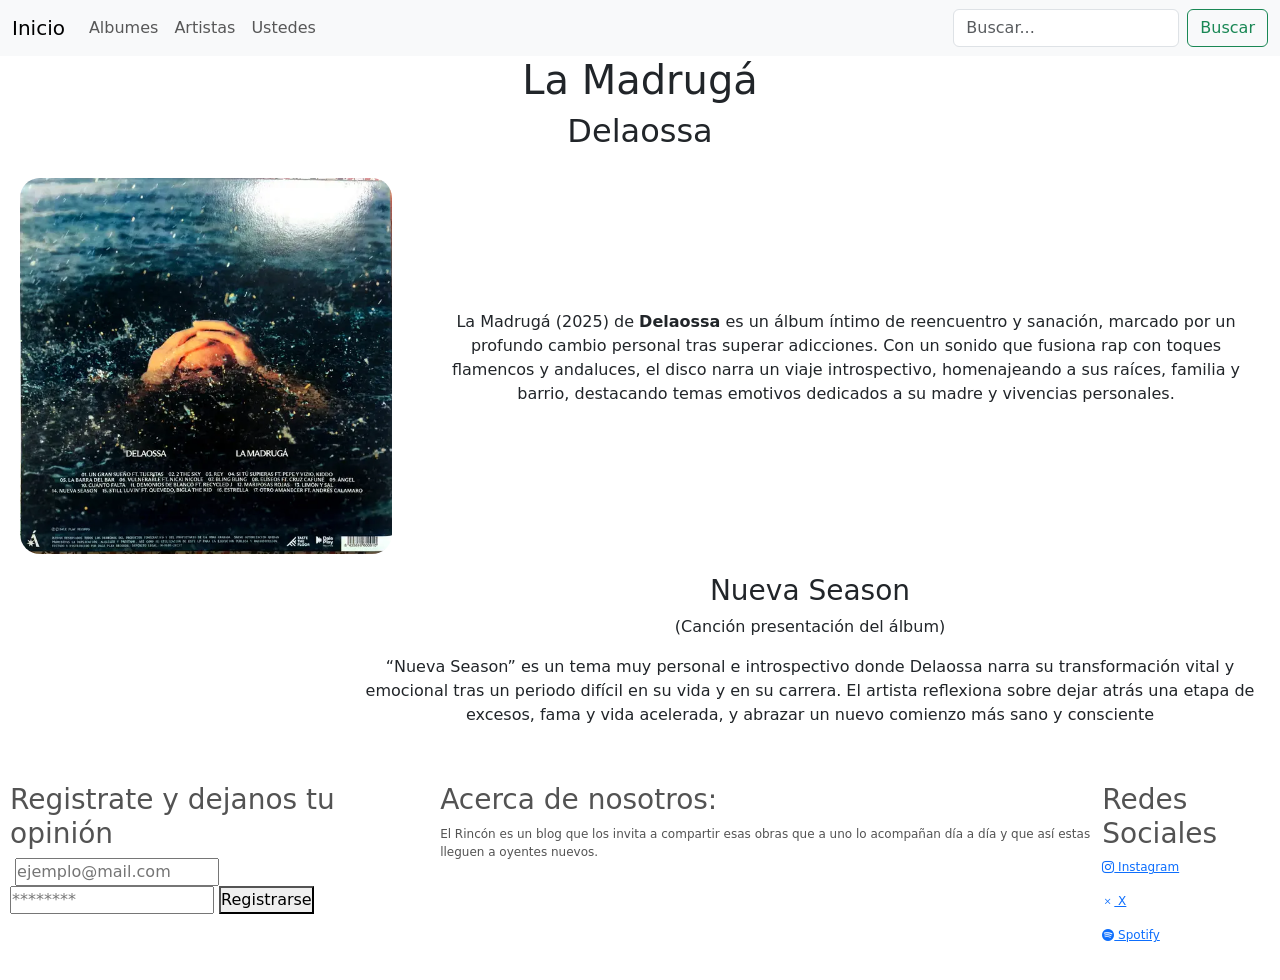
<file: pages/albumes/dela.html>
<!DOCTYPE html>
<html lang="en">
<head>
    <meta charset="UTF-8">
    <meta name="viewport" content="width=device-width, initial-scale=1.0">
    <title>El Rincon</title>   
      <link rel="stylesheet" href="../../css/main.css">
     <link href="https://cdn.jsdelivr.net/npm/bootstrap@5.3.8/dist/css/bootstrap.min.css" rel="stylesheet" integrity="sha384-sRIl4kxILFvY47J16cr9ZwB07vP4J8+LH7qKQnuqkuIAvNWLzeN8tE5YBujZqJLB" crossorigin="anonymous">
           <link rel="stylesheet" href="https://cdn.jsdelivr.net/npm/bootstrap-icons@1.11.3/font/bootstrap-icons.css">

</head>
<body>
  <nav class="navbar navbar-expand-lg bg-body-tertiary">
  <div class="container-fluid">
    <a class="navbar-brand" href="../../index.html">Inicio</a>
    <button class="navbar-toggler" type="button" data-bs-toggle="collapse" data-bs-target="#navbarSupportedContent" aria-controls="navbarSupportedContent" aria-expanded="false" aria-label="Toggle navigation">
      <span class="navbar-toggler-icon"></span>
    </button>
    <div class="collapse navbar-collapse" id="navbarSupportedContent">
      <ul class="navbar-nav me-auto mb-2 mb-lg-0">
        <li class="nav-item">
          <a class="nav-link" href="../albumes.html">Albumes</a>
        </li>
      
        <li class="nav-item">
          <a class="nav-link" href="../artistas.html">Artistas</a>
        </li>
        <li class="nav-item">
          <a class="nav-link" aria-current="page" href="../ustedes.html">Ustedes</a>
        </li>
      </ul>
      <form class="d-flex" role="search">
        <input class="form-control me-2" type="search" placeholder="Buscar..." aria-label="Search"/>
        <button class="btn btn-outline-success" type="submit">Buscar</button>
      </form>
    </div>
  </div>
</nav>


  <header class="page-album">
    <h1 class="tracking-in-expand">La Madrugá</h1>
    <h2 class="tracking-in-expand">Delaossa</h2>
  </header>
<main>


  <section class="page-album">
    <!-- Portada de album y texto presentacion --> 
    <div class="info-album">

      <img src="../../img/portadadelaossa.webp"
           alt="Portada del álbum La Madrugá de Delaossa">

      <div class="texto-album">
        <p>
          La Madrugá (2025) de <strong>Delaossa</strong> es un álbum íntimo de reencuentro y sanación, marcado por un profundo cambio personal tras superar adicciones. Con un sonido que fusiona rap con toques flamencos y andaluces, el disco narra un viaje introspectivo, homenajeando a sus raíces, familia y barrio, destacando temas emotivos dedicados a su madre y vivencias personales. 
        </p>
      </div>

    </div>
<!-- video y texto presentacion --> 
    <div class="info-album">
<iframe 
src="https://www.youtube.com/embed/X3GbxI_wtGQ" 
title="YouTube video player" 
frameborder="0" 
allowfullscreen>
</iframe>

      <div class="texto-video">
        <h3>Nueva Season</h3>
        <p class="subtitulo">(Canción presentación del álbum)</p>

        <p>
          “Nueva Season” es un tema muy personal e introspectivo donde Delaossa narra su transformación vital y emocional tras un periodo difícil en su vida y en su carrera. El artista reflexiona sobre dejar atrás una etapa de excesos, fama y vida acelerada, y abrazar un nuevo comienzo más sano y consciente
        </p>
      </div>

    </div>

  </section>
</main>
<!-- Pie de pagina --> 
<footer>

  <div class="registro">
  <h3>Registrate y dejanos tu opinión</h3>
  <label for="email"></label>
  <input type="email" id="email" name="email" placeholder="ejemplo@mail.com" required>
  <label for="password"></label>
  <input type="password" id="password" name="password" placeholder="********" required>

  <button type="submit">Registrarse</button>
      </div>

</div>
<div class="info">
<h3>Acerca de nosotros:</h3>
<p>El Rincón es un blog que los invita a compartir esas obras que a uno lo acompañan día a día y que así estas lleguen a oyentes nuevos.
</p>
</div>
<div class="redes-sociales">
    <h3> Redes Sociales</h3 >
 <p>
  <a href="https://www.instagram.com/nach.ve" target="_blank">
<i class="bi bi-instagram"></i> Instagram
</a>
 </p>   
<p>
  <a href="https://x.com/veliznacho" target="_blank">
 <i class="bi bi-x"></i> X
</a>
</p>
<p> 
  <a href="https://open.spotify.com/intl-es/album/3Au0IW8JlUTwsvT4Ym6yL7?si=LstodeD1QRaUoXpnEcf9bw" target="_blank">
<i class="bi bi-spotify"></i> Spotify
</a>
</p>

</div>
</footer> 
 <script src="https://cdn.jsdelivr.net/npm/bootstrap@5.3.8/dist/js/bootstrap.bundle.min.js" integrity="sha384-FKyoEForCGlyvwx9Hj09JcYn3nv7wiPVlz7YYwJrWVcXK/BmnVDxM+D2scQbITxI" crossorigin="anonymous"></script>
</body>
</html>
</file>
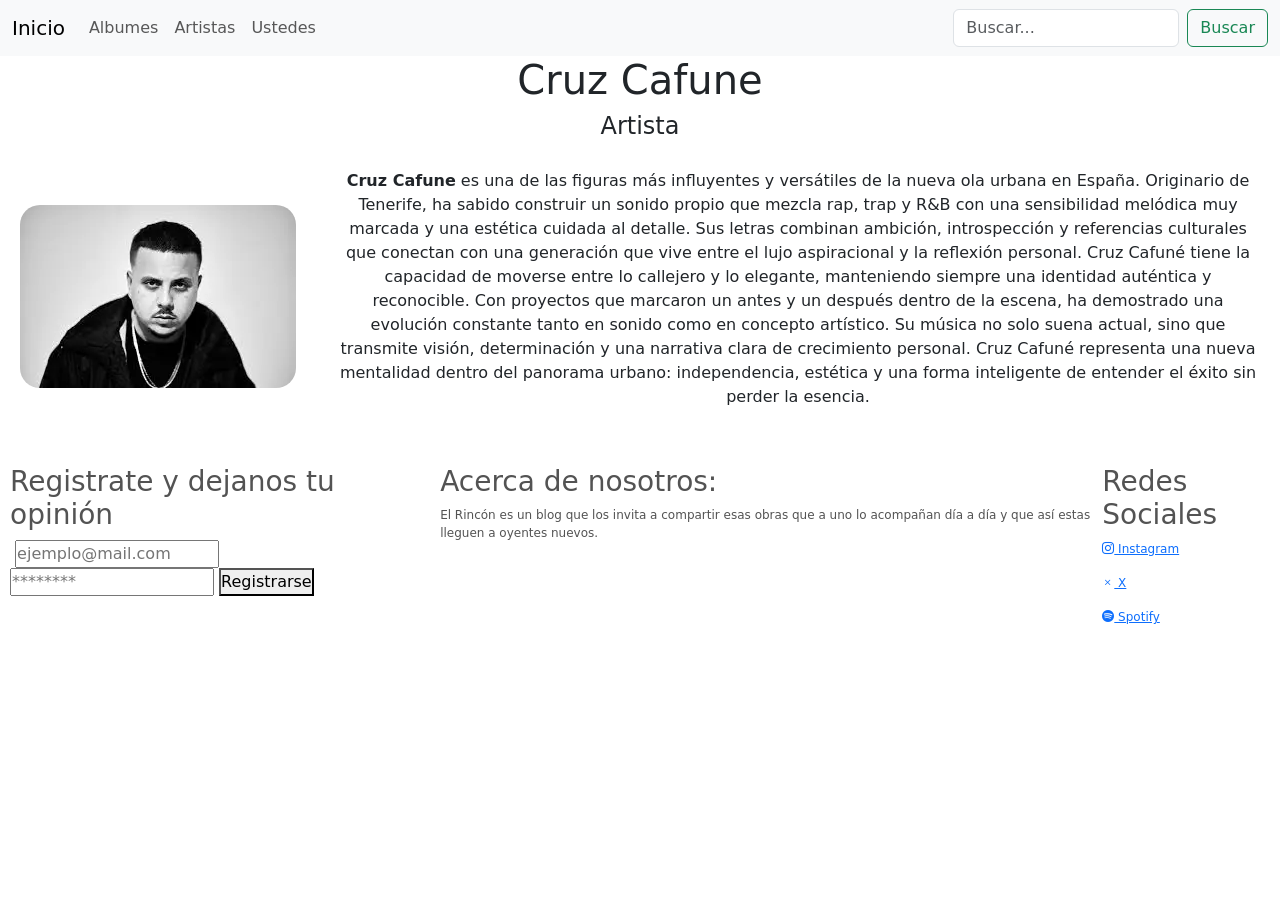
<file: pages/artistas/cruzcafune.html>
<!DOCTYPE html>
<html lang="en">
<head>
    <meta charset="UTF-8">
    <meta name="viewport" content="width=device-width, initial-scale=1.0">
    <title>El Rincon</title>
    <link rel="stylesheet" href="../../css/main.css">
    <link href="https://cdn.jsdelivr.net/npm/bootstrap@5.3.8/dist/css/bootstrap.min.css" rel="stylesheet" integrity="sha384-sRIl4kxILFvY47J16cr9ZwB07vP4J8+LH7qKQnuqkuIAvNWLzeN8tE5YBujZqJLB" crossorigin="anonymous">
           <link rel="stylesheet" href="https://cdn.jsdelivr.net/npm/bootstrap-icons@1.11.3/font/bootstrap-icons.css">

</head>
<body>
 
  <header class="page-artista">
     <nav class="navbar navbar-expand-lg bg-body-tertiary">
  <div class="container-fluid">
    <a class="navbar-brand" href="../../index.html">Inicio</a>
    <button class="navbar-toggler" type="button" data-bs-toggle="collapse" data-bs-target="#navbarSupportedContent" aria-controls="navbarSupportedContent" aria-expanded="false" aria-label="Toggle navigation">
      <span class="navbar-toggler-icon"></span>
    </button>
    <div class="collapse navbar-collapse" id="navbarSupportedContent">
      <ul class="navbar-nav me-auto mb-2 mb-lg-0">
        <li class="nav-item">
          <a class="nav-link" href="../albumes.html">Albumes</a>
        </li>
      
        <li class="nav-item">
          <a class="nav-link" href="../artistas.html">Artistas</a>
        </li>
        <li class="nav-item">
          <a class="nav-link" aria-current="page" href="../ustedes.html">Ustedes</a>
        </li>
      </ul>
      <form class="d-flex" role="search">
        <input class="form-control me-2" type="search" placeholder="Buscar..." aria-label="Search"/>
        <button class="btn btn-outline-success" type="submit">Buscar</button>
      </form>
    </div>
  </div>
</nav>

    <h1 class="tracking-in-expand">Cruz Cafune</h1>
    <h4 class="tracking-in-expand">Artista </h4>
  </header>
<main>
  <section class="info-artista">
  <!-- Foto y texto presentacion --> 

    <div class="info-album">

      <img src="../../img/cruzcafune.webp"
           alt="Foto de Cruz Cafune">

      <div class="info-album">
        <p>
         <strong>Cruz Cafune</strong> es una de las figuras más influyentes y versátiles de la nueva ola urbana en España. Originario de Tenerife, ha sabido construir un sonido propio que mezcla rap, trap y R&B con una sensibilidad melódica muy marcada y una estética cuidada al detalle.

Sus letras combinan ambición, introspección y referencias culturales que conectan con una generación que vive entre el lujo aspiracional y la reflexión personal. Cruz Cafuné tiene la capacidad de moverse entre lo callejero y lo elegante, manteniendo siempre una identidad auténtica y reconocible.

Con proyectos que marcaron un antes y un después dentro de la escena, ha demostrado una evolución constante tanto en sonido como en concepto artístico. Su música no solo suena actual, sino que transmite visión, determinación y una narrativa clara de crecimiento personal.

Cruz Cafuné representa una nueva mentalidad dentro del panorama urbano: independencia, estética y una forma inteligente de entender el éxito sin perder la esencia.
        </p>
      </div>

    </div>
  </section>
</main>
<!-- Pie de pagina --> 
<footer>

  <div class="registro">
  <h3>Registrate y dejanos tu opinión</h3>
  <label for="email"></label>
  <input type="email" id="email" name="email" placeholder="ejemplo@mail.com" required>
  <label for="password"></label>
  <input type="password" id="password" name="password" placeholder="********" required>

  <button type="submit">Registrarse</button>
      </div>

</div>
<div class="info">
<h3>Acerca de nosotros:</h3>
<p>El Rincón es un blog que los invita a compartir esas obras que a uno lo acompañan día a día y que así estas lleguen a oyentes nuevos.
</p>
</div>
<div class="redes-sociales">
    <h3> Redes Sociales</h3 >
 <p>
  <a href="https://www.instagram.com/nach.ve" target="_blank">
<i class="bi bi-instagram"></i> Instagram
</a>
 </p>   
<p>
  <a href="https://x.com/veliznacho" target="_blank">
 <i class="bi bi-x"></i> X
</a>
</p>
<p> 
  <a href="https://open.spotify.com/intl-es/album/3Au0IW8JlUTwsvT4Ym6yL7?si=LstodeD1QRaUoXpnEcf9bw" target="_blank">
<i class="bi bi-spotify"></i> Spotify
</a>
</p>

</div>
</footer> 
 <script src="https://cdn.jsdelivr.net/npm/bootstrap@5.3.8/dist/js/bootstrap.bundle.min.js" integrity="sha384-FKyoEForCGlyvwx9Hj09JcYn3nv7wiPVlz7YYwJrWVcXK/BmnVDxM+D2scQbITxI" crossorigin="anonymous"></script>
</body>
</html>
</file>
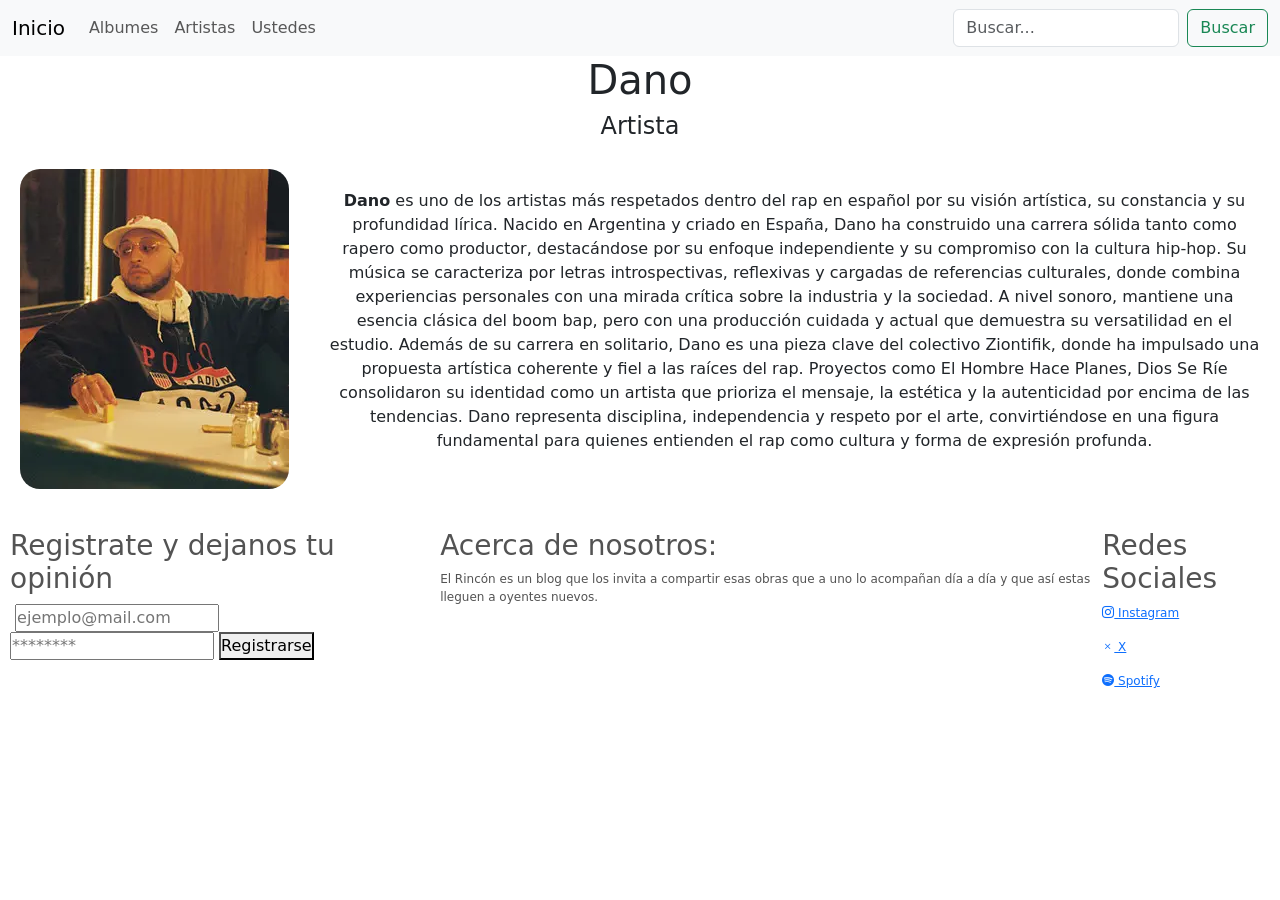
<file: pages/artistas/dano.html>
<!DOCTYPE html>
<html lang="en">
<head>
    <meta charset="UTF-8">
    <meta name="viewport" content="width=device-width, initial-scale=1.0">
    <title>El Rincon</title>
    <link rel="stylesheet" href="../../css/main.css">
      <link href="https://cdn.jsdelivr.net/npm/bootstrap@5.3.8/dist/css/bootstrap.min.css" rel="stylesheet" integrity="sha384-sRIl4kxILFvY47J16cr9ZwB07vP4J8+LH7qKQnuqkuIAvNWLzeN8tE5YBujZqJLB" crossorigin="anonymous">
           <link rel="stylesheet" href="https://cdn.jsdelivr.net/npm/bootstrap-icons@1.11.3/font/bootstrap-icons.css">

</head>
<body>
  <header class="page-artista">
      <nav class="navbar navbar-expand-lg bg-body-tertiary">
  <div class="container-fluid">
    <a class="navbar-brand" href="../../index.html">Inicio</a>
    <button class="navbar-toggler" type="button" data-bs-toggle="collapse" data-bs-target="#navbarSupportedContent" aria-controls="navbarSupportedContent" aria-expanded="false" aria-label="Toggle navigation">
      <span class="navbar-toggler-icon"></span>
    </button>
    <div class="collapse navbar-collapse" id="navbarSupportedContent">
      <ul class="navbar-nav me-auto mb-2 mb-lg-0">
        <li class="nav-item">
          <a class="nav-link" href="../albumes.html">Albumes</a>
        </li>
      
        <li class="nav-item">
          <a class="nav-link" href="../artistas.html">Artistas</a>
        </li>
        <li class="nav-item">
          <a class="nav-link" aria-current="page" href="../ustedes.html">Ustedes</a>
        </li>
      </ul>
      <form class="d-flex" role="search">
        <input class="form-control me-2" type="search" placeholder="Buscar..." aria-label="Search"/>
        <button class="btn btn-outline-success" type="submit">Buscar</button>
      </form>
    </div>
  </div>
</nav>
    <h1 class="tracking-in-expand">Dano</h1>
    <h4 class="tracking-in-expand">Artista </h4>
  </header>
<main>
  <section class="info-artista">
  <!-- Foto y texto presentacion --> 

    <div class="info-album">

      <img src="../../img/artistadano.webp"
           alt="Foto de Dano">

      <div class="info-album">
        <p>
         <strong>Dano</strong> es uno de los artistas más respetados dentro del rap en español por su visión artística, su constancia y su profundidad lírica. Nacido en Argentina y criado en España, Dano ha construido una carrera sólida tanto como rapero como productor, destacándose por su enfoque independiente y su compromiso con la cultura hip-hop.

Su música se caracteriza por letras introspectivas, reflexivas y cargadas de referencias culturales, donde combina experiencias personales con una mirada crítica sobre la industria y la sociedad. A nivel sonoro, mantiene una esencia clásica del boom bap, pero con una producción cuidada y actual que demuestra su versatilidad en el estudio.

Además de su carrera en solitario, Dano es una pieza clave del colectivo Ziontifik, donde ha impulsado una propuesta artística coherente y fiel a las raíces del rap. Proyectos como El Hombre Hace Planes, Dios Se Ríe consolidaron su identidad como un artista que prioriza el mensaje, la estética y la autenticidad por encima de las tendencias.

Dano representa disciplina, independencia y respeto por el arte, convirtiéndose en una figura fundamental para quienes entienden el rap como cultura y forma de expresión profunda.
      </div>

    </div>
  </section>
</main>
<!-- Pie de pagina --> 
<footer>

  <div class="registro">
  <h3>Registrate y dejanos tu opinión</h3>
  <label for="email"></label>
  <input type="email" id="email" name="email" placeholder="ejemplo@mail.com" required>
  <label for="password"></label>
  <input type="password" id="password" name="password" placeholder="********" required>

  <button type="submit">Registrarse</button>
      </div>

</div>
<div class="info">
<h3>Acerca de nosotros:</h3>
<p>El Rincón es un blog que los invita a compartir esas obras que a uno lo acompañan día a día y que así estas lleguen a oyentes nuevos.
</p>
</div>
<div class="redes-sociales">
    <h3> Redes Sociales</h3 >
 <p>
  <a href="https://www.instagram.com/nach.ve" target="_blank">
<i class="bi bi-instagram"></i> Instagram
</a>
 </p>   
<p>
  <a href="https://x.com/veliznacho" target="_blank">
 <i class="bi bi-x"></i> X
</a>
</p>
<p> 
  <a href="https://open.spotify.com/intl-es/album/3Au0IW8JlUTwsvT4Ym6yL7?si=LstodeD1QRaUoXpnEcf9bw" target="_blank">
<i class="bi bi-spotify"></i> Spotify
</a>
</p>

</div>
</footer> 
 <script src="https://cdn.jsdelivr.net/npm/bootstrap@5.3.8/dist/js/bootstrap.bundle.min.js" integrity="sha384-FKyoEForCGlyvwx9Hj09JcYn3nv7wiPVlz7YYwJrWVcXK/BmnVDxM+D2scQbITxI" crossorigin="anonymous"></script>
</body>
</html>
</file>
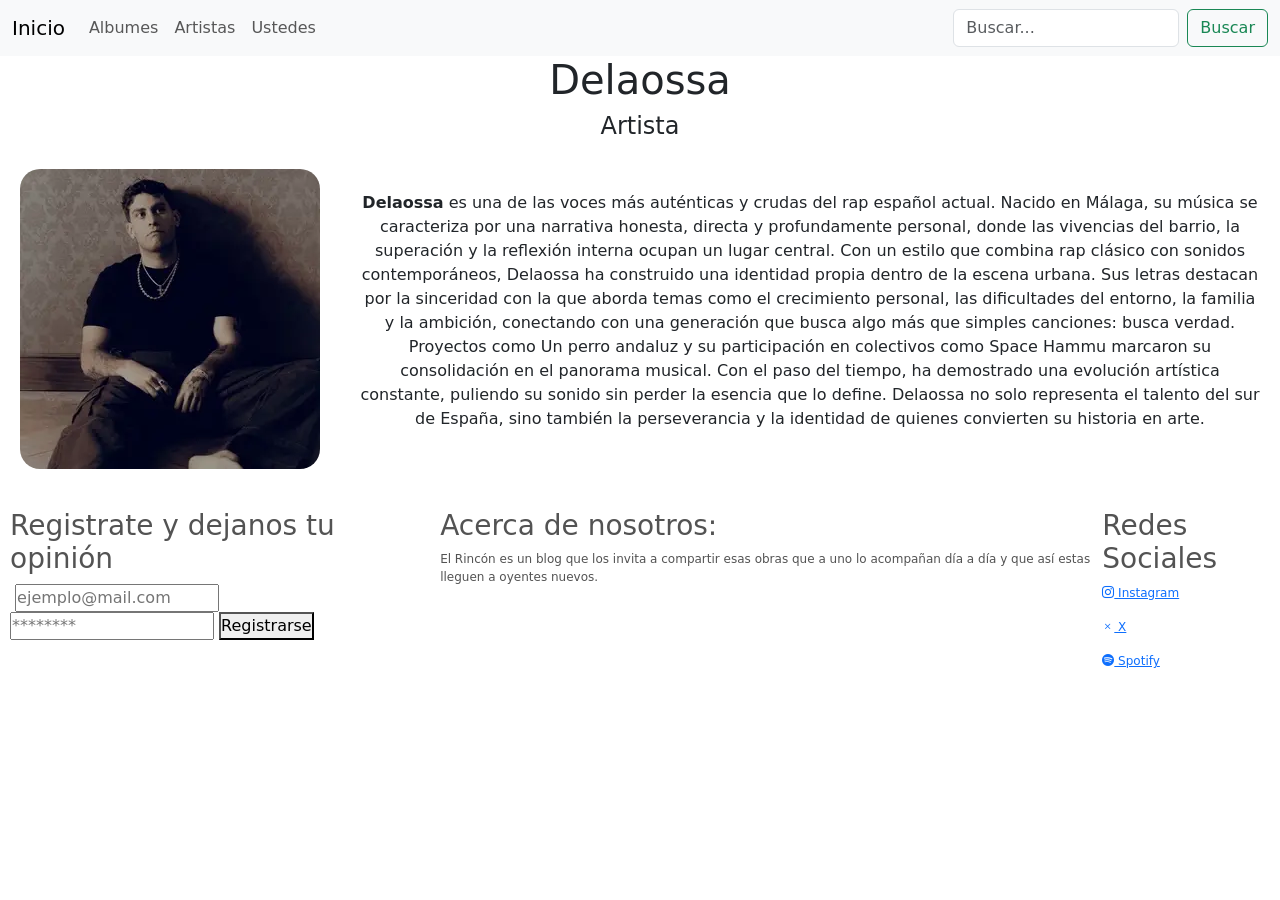
<file: pages/artistas/delaossa.html>
<!DOCTYPE html>
<html lang="en">
<head>
    <meta charset="UTF-8">
    <meta name="viewport" content="width=device-width, initial-scale=1.0">
    <title>El Rincon</title> 
    <link rel="stylesheet" href="../../css/main.css">
    <link href="https://cdn.jsdelivr.net/npm/bootstrap@5.3.8/dist/css/bootstrap.min.css" rel="stylesheet" integrity="sha384-sRIl4kxILFvY47J16cr9ZwB07vP4J8+LH7qKQnuqkuIAvNWLzeN8tE5YBujZqJLB" crossorigin="anonymous">
           <link rel="stylesheet" href="https://cdn.jsdelivr.net/npm/bootstrap-icons@1.11.3/font/bootstrap-icons.css">

</head>
<body>

 <header class="page-artista">
 <nav class="navbar navbar-expand-lg bg-body-tertiary">
  <div class="container-fluid">
    <a class="navbar-brand" href="../../index.html">Inicio</a>
    <button class="navbar-toggler" type="button" data-bs-toggle="collapse" data-bs-target="#navbarSupportedContent" aria-controls="navbarSupportedContent" aria-expanded="false" aria-label="Toggle navigation">
      <span class="navbar-toggler-icon"></span>
    </button>
    <div class="collapse navbar-collapse" id="navbarSupportedContent">
      <ul class="navbar-nav me-auto mb-2 mb-lg-0">
        <li class="nav-item">
          <a class="nav-link" href="../albumes.html">Albumes</a>
        </li>
      
        <li class="nav-item">
          <a class="nav-link" href="../artistas.html">Artistas</a>
        </li>
        <li class="nav-item">
          <a class="nav-link" aria-current="page" href="../ustedes.html">Ustedes</a>
        </li>
      </ul>
      <form class="d-flex" role="search">
        <input class="form-control me-2" type="search" placeholder="Buscar..." aria-label="Search"/>
        <button class="btn btn-outline-success" type="submit">Buscar</button>
      </form>
    </div>
  </div>
</nav>
    <h1 class="tracking-in-expand">Delaossa</h1>
    <h4 class="tracking-in-expand">Artista </h4>
  </header>
<main>
  <section class="info-artista">
  <!-- Foto y texto presentacion --> 

    <div class="info-album">

      <img src="../../img/delaossa.webp"
           alt="Foto de delaossa">

      <div class="info-album">
        <p>
         <strong>Delaossa</strong> es una de las voces más auténticas y crudas del rap español actual. Nacido en Málaga, su música se caracteriza por una narrativa honesta, directa y profundamente personal, donde las vivencias del barrio, la superación y la reflexión interna ocupan un lugar central.

Con un estilo que combina rap clásico con sonidos contemporáneos, Delaossa ha construido una identidad propia dentro de la escena urbana. Sus letras destacan por la sinceridad con la que aborda temas como el crecimiento personal, las dificultades del entorno, la familia y la ambición, conectando con una generación que busca algo más que simples canciones: busca verdad.

Proyectos como Un perro andaluz y su participación en colectivos como Space Hammu marcaron su consolidación en el panorama musical. Con el paso del tiempo, ha demostrado una evolución artística constante, puliendo su sonido sin perder la esencia que lo define.

Delaossa no solo representa el talento del sur de España, sino también la perseverancia y la identidad de quienes convierten su historia en arte.
      </div>

    </div>
  </section>
</main>
<!-- Pie de pagina --> 
<footer>

  <div class="registro">
  <h3>Registrate y dejanos tu opinión</h3>
  <label for="email"></label>
  <input type="email" id="email" name="email" placeholder="ejemplo@mail.com" required>
  <label for="password"></label>
  <input type="password" id="password" name="password" placeholder="********" required>

  <button type="submit">Registrarse</button>
      </div>

</div>
<div class="info">
<h3>Acerca de nosotros:</h3>
<p>El Rincón es un blog que los invita a compartir esas obras que a uno lo acompañan día a día y que así estas lleguen a oyentes nuevos.
</p>
</div>
<div class="redes-sociales">
    <h3> Redes Sociales</h3 >
 <p>
  <a href="https://www.instagram.com/nach.ve" target="_blank">
<i class="bi bi-instagram"></i> Instagram
</a>
 </p>   
<p>
  <a href="https://x.com/veliznacho" target="_blank">
 <i class="bi bi-x"></i> X
</a>
</p>
<p> 
  <a href="https://open.spotify.com/intl-es/album/3Au0IW8JlUTwsvT4Ym6yL7?si=LstodeD1QRaUoXpnEcf9bw" target="_blank">
<i class="bi bi-spotify"></i> Spotify
</a>
</p>

</div>
</footer> 
 <script src="https://cdn.jsdelivr.net/npm/bootstrap@5.3.8/dist/js/bootstrap.bundle.min.js" integrity="sha384-FKyoEForCGlyvwx9Hj09JcYn3nv7wiPVlz7YYwJrWVcXK/BmnVDxM+D2scQbITxI" crossorigin="anonymous"></script>
</body>
</html>
</file>
<file: css/main.css>
* {
  margin: 0;
  padding: 0;
  box-sizing: border-box;
}

body {
  background-color: #aaaaaa;
  color: #535353;
}

body {
  background-color: #aaaaaa;
  color: #535353;
}

header {
  text-align: center;
  display: flex;
  flex-direction: column;
}

section {
  display: flex;
  justify-content: space-between;
  gap: 20px;
  padding: 20px;
  flex-wrap: wrap;
}

footer {
  background-color: #ffffff;
  color: #535353;
  padding: 20px 10px;
  display: flex;
  flex-wrap: nowrap;
  justify-content: space-between;
  align-items: flex-start;
  gap: 10px;
}
footer h2 {
  font-size: 14px;
  margin-bottom: 10px;
}
footer p {
  font-size: 12px;
}

h1 {
  animation: fade-in-up 1s ease-out both;
}

h2 {
  animation: fade-in-up 1s ease-out both;
}

.album {
  width: 30%;
  text-align: center;
  padding: 15px;
  box-sizing: border-box;
  box-shadow: 0 4px 15px rgba(0, 0, 0, 0.05);
  background: #ffffff;
  border-radius: 20px;
}
@media (max-width: 768px) {
  .album {
    width: 100%;
    margin-bottom: 20px;
    display: block;
  }
}
.album img {
  width: 100%;
  aspect-ratio: 1/1;
  object-fit: cover;
  border-radius: 20px;
  margin-bottom: 15px;
}

.artista {
  width: 30%;
  text-align: center;
  padding: 15px;
  box-sizing: border-box;
  box-shadow: 0 4px 15px rgba(0, 0, 0, 0.05);
  background: #ffffff;
  border-radius: 20px;
}
@media (max-width: 768px) {
  .artista {
    width: 100%;
    margin-bottom: 20px;
    display: block;
  }
}
.artista img {
  width: 100%;
  aspect-ratio: 1/1;
  object-fit: cover;
  border-radius: 20px;
  margin-bottom: 15px;
}

.comentarios {
  text-align: center;
  padding: 40px 20px;
  margin: 0 auto;
  font-size: 1.2rem;
  color: #535353;
}
.comentarios textarea {
  width: 80%;
  height: 100px;
  padding: 15px;
  border: 2px solid #535353;
  border-radius: 20px;
}
.comentarios button {
  margin-top: 15px;
  padding: 10px 20px;
  background-color: #7c7c7c;
  color: #535353;
  border: none;
  border-radius: 5px;
  cursor: pointer;
}

.comentarios-usuarios {
  width: 30%;
  text-align: center;
  padding: 15px;
  box-sizing: border-box;
  box-shadow: 0 4px 15px rgba(0, 0, 0, 0.05);
  background: #fafafa;
  border-radius: 20px;
}
@media (max-width: 768px) {
  .comentarios-usuarios {
    width: 100%;
    margin-bottom: 20px;
    display: block;
  }
}

.info-album {
  display: flex;
  align-items: center;
  gap: 40px;
  text-align: center;
  background: #ffffff;
  border-radius: 20px;
}
.info-album img {
  width: 30%;
  border-radius: 20px;
}
@media (max-width: 768px) {
  .info-album {
    width: 100%;
    margin-bottom: 20px;
    display: block;
  }
  .info-album img {
    width: 100%;
    margin-bottom: 20px;
  }
}

.tracking-in-expand {
  -webkit-animation: tracking-in-expand 0.7s cubic-bezier(0.215, 0.61, 0.355, 1) both;
  animation: tracking-in-expand 0.7s cubic-bezier(0.215, 0.61, 0.355, 1) both;
}

/* ----------------------------------------------
 * Generated by Animista on 2026-4-1 22:26:25
 * Licensed under FreeBSD License.
 * See http://animista.net/license for more info. 
 * w: http://animista.net, t: @cssanimista
 * ---------------------------------------------- */
/**
 * ----------------------------------------
 * animation tracking-in-expand
 * ----------------------------------------
 */
@-webkit-keyframes tracking-in-expand {
  0% {
    letter-spacing: -0.5em;
    opacity: 0;
  }
  40% {
    opacity: 0.6;
  }
  100% {
    opacity: 1;
  }
}
@keyframes tracking-in-expand {
  0% {
    letter-spacing: -0.5em;
    opacity: 0;
  }
  40% {
    opacity: 0.6;
  }
  100% {
    opacity: 1;
  }
}

/*# sourceMappingURL=main.css.map */
</file>
